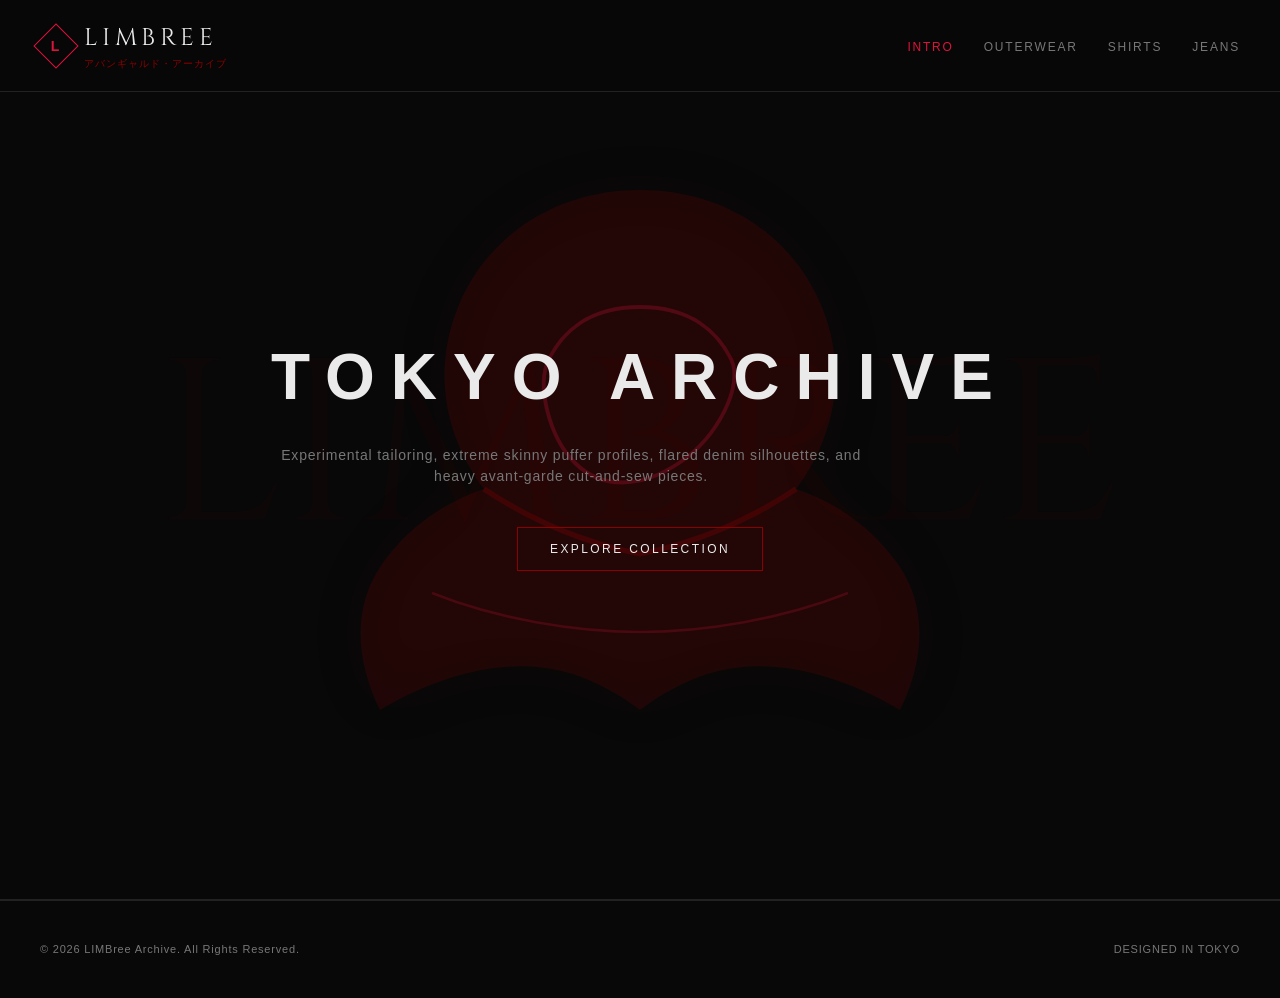
<file: index.html>
<!DOCTYPE html>
<html lang="en">
<head>
  <meta charset="UTF-8">
  <meta name="viewport" content="width=device-width, initial-scale=1.0">
  <title>LIMBree | Archive Dashboard</title>
  <link rel="stylesheet" href="style.css">
  <link href="https://fonts.googleapis.com/css2?family=Cinzel:wght@500;700&display=swap" rel="stylesheet">
</head>
<body>

  <header>
    <a href="index.html" class="brand-logo">
      <div class="logo-symbol"><span>L</span></div>
      <div>
        <div class="brand-name">LIMBree</div>
        <div class="jp-sub">アバンギャルド・アーカイブ</div>
      </div>
    </a>
    <nav>
      <ul>
        <li><a href="index.html" class="active">Intro</a></li>
        <li><a href="outerwear.html">Outerwear</a></li>
        <li><a href="shirts.html">Shirts</a></li>
        <li><a href="jeans.html">Jeans</a></li>
      </ul>
    </nav>
  </header>

  <main>
    <section class="hero-section">
      <div class="hero-bg-text">LIMBREE</div>
      
      <!-- Japanese Archive Dragon Watermark -->
      <div class="hero-dragon-bg">
        <svg viewBox="0 0 500 500" fill="none" xmlns="http://www.w3.org/2000/svg">
          <path d="M250 50C180 50 130 90 110 140C90 190 100 240 130 280C100 290 70 310 50 340C30 370 30 410 50 450C100 420 150 410 190 420C210 425 230 435 250 450C270 435 290 425 310 420C350 410 400 420 450 450C470 410 470 370 450 340C430 310 400 290 370 280C400 240 410 190 390 140C370 90 320 50 250 50Z" fill="#8B0000" fill-opacity="0.18"/>
          <path d="M180 180C190 160 210 140 250 140C290 140 310 160 320 180C330 200 310 240 280 260C250 280 220 280 200 260C180 240 170 200 180 180Z" stroke="#DC143C" stroke-width="3" stroke-opacity="0.25"/>
          <path d="M130 280C160 300 200 320 250 330C300 320 340 300 370 280" stroke="#8B0000" stroke-width="4" stroke-opacity="0.3"/>
          <path d="M90 360C140 380 200 390 250 390C300 390 360 380 410 360" stroke="#DC143C" stroke-width="2" stroke-opacity="0.2"/>
        </svg>
      </div>

      <div class="hero-content">
        <h1 class="hero-title">TOKYO ARCHIVE</h1>
        <p class="hero-desc">Experimental tailoring, extreme skinny puffer profiles, flared denim silhouettes, and heavy avant-garde cut-and-sew pieces.</p>
        <a href="outerwear.html" class="btn-archive">Explore Collection</a>
      </div>
    </section>
  </main>

  <footer>
    <div>© 2026 LIMBree Archive. All Rights Reserved.</div>
    <div>DESIGNED IN TOKYO</div>
  </footer>

  <script src="main.js"></script>
</body>
</html>
</file>
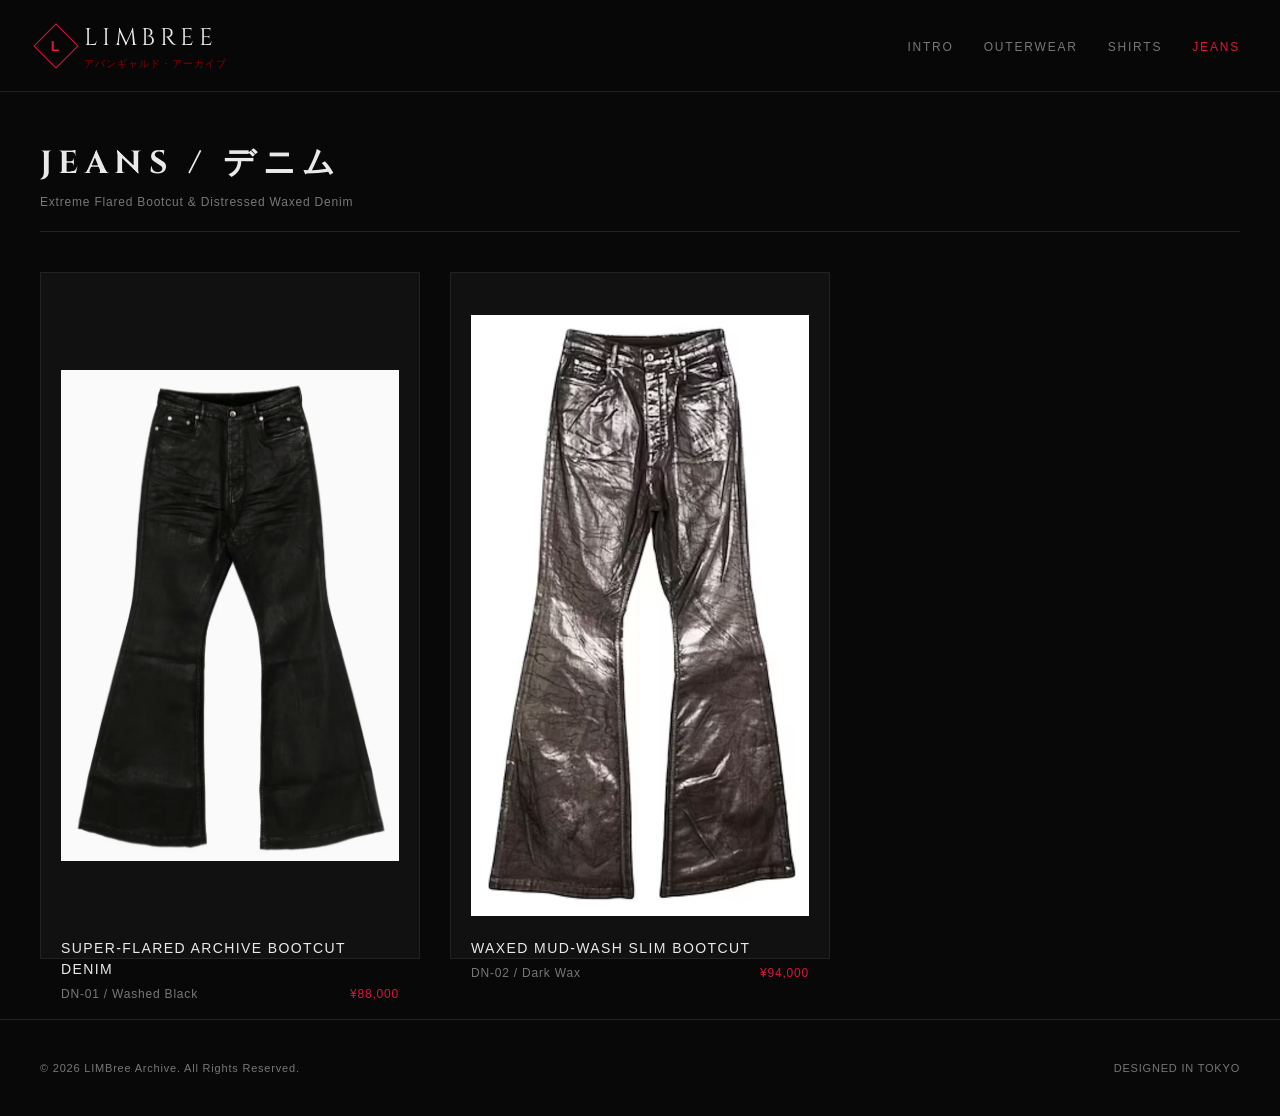
<file: jeans.html>
<!DOCTYPE html>
<html lang="en">
<head>
  <meta charset="UTF-8">
  <meta name="viewport" content="width=device-width, initial-scale=1.0">
  <title>Jeans | LIMBree Archive</title>
  <link rel="stylesheet" href="style.css">
  <link href="https://fonts.googleapis.com/css2?family=Cinzel:wght@500;700&display=swap" rel="stylesheet">
</head>
<body>

  <header>
    <a href="index.html" class="brand-logo">
      <div class="logo-symbol"><span>L</span></div>
      <div>
        <div class="brand-name">LIMBree</div>
        <div class="jp-sub">アバンギャルド・アーカイブ</div>
      </div>
    </a>
    <nav>
      <ul>
        <li><a href="index.html">Intro</a></li>
        <li><a href="outerwear.html">Outerwear</a></li>
        <li><a href="shirts.html">Shirts</a></li>
        <li><a href="jeans.html">Jeans</a></li>
      </ul>
    </nav>
  </header>

  <main class="catalog-container">
    <div class="catalog-header">
      <h1>JEANS / デニム</h1>
      <p style="color: var(--text-muted); font-size: 12px; margin-top: 5px;">Extreme Flared Bootcut & Distressed Waxed Denim</p>
    </div>

    <div class="grid-layout">
      <!-- Product 1 -->
      <div class="product-card">
        <div class="product-img">
          <img src="images/jeans1.png" alt="Super-Flared Archive Bootcut Denim">
        </div>
        <div class="product-title">Super-Flared Archive Bootcut Denim</div>
        <div class="product-meta">
          <span>DN-01 / Washed Black</span>
          <span class="product-price">¥88,000</span>
        </div>
      </div>

      <!-- Product 2 -->
      <div class="product-card">
        <div class="product-img">
          <img src="images/jeans2.png" alt="Waxed Mud-Wash Slim Bootcut">
        </div>
        <div class="product-title">Waxed Mud-Wash Slim Bootcut</div>
        <div class="product-meta">
          <span>DN-02 / Dark Wax</span>
          <span class="product-price">¥94,000</span>
        </div>
      </div>
    </div>
  </main>

  <footer>
    <div>© 2026 LIMBree Archive. All Rights Reserved.</div>
    <div>DESIGNED IN TOKYO</div>
  </footer>

  <script src="main.js"></script>
</body>
</html>
</file>
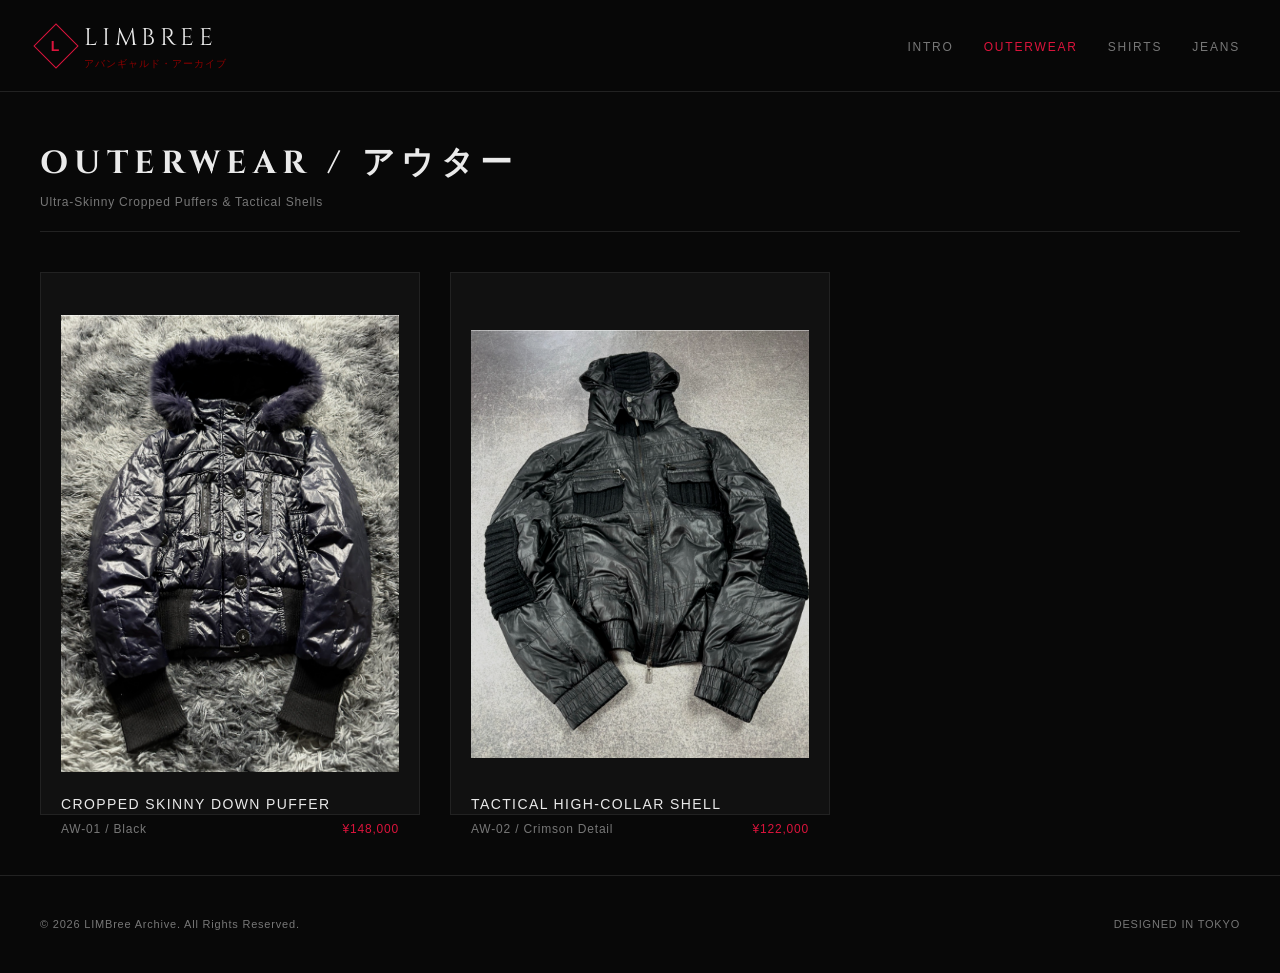
<file: outerwear.html>
<!DOCTYPE html>
<html lang="en">
<head>
  <meta charset="UTF-8">
  <meta name="viewport" content="width=device-width, initial-scale=1.0">
  <title>Outerwear | LIMBree Archive</title>
  <link rel="stylesheet" href="style.css">
  <link href="https://fonts.googleapis.com/css2?family=Cinzel:wght@500;700&display=swap" rel="stylesheet">
</head>
<body>

  <header>
    <a href="index.html" class="brand-logo">
      <div class="logo-symbol"><span>L</span></div>
      <div>
        <div class="brand-name">LIMBree</div>
        <div class="jp-sub">アバンギャルド・アーカイブ</div>
      </div>
    </a>
    <nav>
      <ul>
        <li><a href="index.html">Intro</a></li>
        <li><a href="outerwear.html">Outerwear</a></li>
        <li><a href="shirts.html">Shirts</a></li>
        <li><a href="jeans.html">Jeans</a></li>
      </ul>
    </nav>
  </header>

  <main class="catalog-container">
    <div class="catalog-header">
      <h1>OUTERWEAR / アウター</h1>
      <p style="color: var(--text-muted); font-size: 12px; margin-top: 5px;">Ultra-Skinny Cropped Puffers & Tactical Shells</p>
    </div>

    <div class="grid-layout">
      <!-- Product 1 -->
      <div class="product-card">
        <div class="product-img">
          <img src="images/outerwear1.png" alt="Cropped Skinny Down Puffer">
        </div>
        <div class="product-title">Cropped Skinny Down Puffer</div>
        <div class="product-meta">
          <span>AW-01 / Black</span>
          <span class="product-price">¥148,000</span>
        </div>
      </div>

      <!-- Product 2 -->
      <div class="product-card">
        <div class="product-img">
          <img src="images/outerwear2.png" alt="Tactical High-Collar Shell">
        </div>
        <div class="product-title">Tactical High-Collar Shell</div>
        <div class="product-meta">
          <span>AW-02 / Crimson Detail</span>
          <span class="product-price">¥122,000</span>
        </div>
      </div>
    </div>
  </main>

  <footer>
    <div>© 2026 LIMBree Archive. All Rights Reserved.</div>
    <div>DESIGNED IN TOKYO</div>
  </footer>

  <script src="main.js"></script>
</body>
</html>
</file>
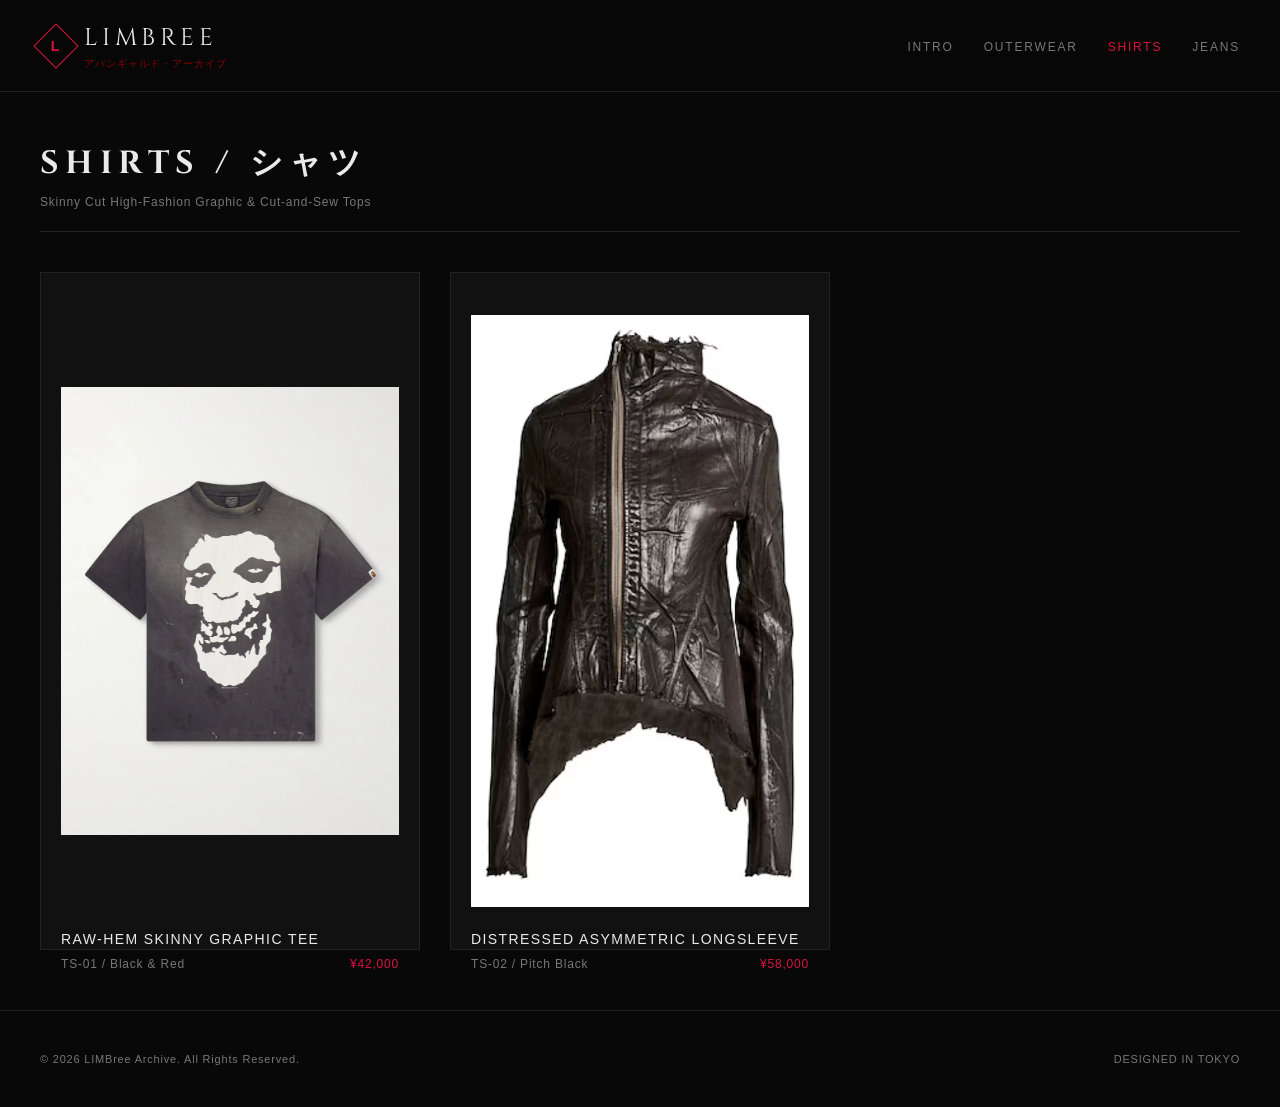
<file: shirts.html>
<!DOCTYPE html>
<html lang="en">
<head>
  <meta charset="UTF-8">
  <meta name="viewport" content="width=device-width, initial-scale=1.0">
  <title>Shirts | LIMBree Archive</title>
  <link rel="stylesheet" href="style.css">
  <link href="https://fonts.googleapis.com/css2?family=Cinzel:wght@500;700&display=swap" rel="stylesheet">
</head>
<body>

  <header>
    <a href="index.html" class="brand-logo">
      <div class="logo-symbol"><span>L</span></div>
      <div>
        <div class="brand-name">LIMBree</div>
        <div class="jp-sub">アバンギャルド・アーカイブ</div>
      </div>
    </a>
    <nav>
      <ul>
        <li><a href="index.html">Intro</a></li>
        <li><a href="outerwear.html">Outerwear</a></li>
        <li><a href="shirts.html">Shirts</a></li>
        <li><a href="jeans.html">Jeans</a></li>
      </ul>
    </nav>
  </header>

  <main class="catalog-container">
    <div class="catalog-header">
      <h1>SHIRTS / シャツ</h1>
      <p style="color: var(--text-muted); font-size: 12px; margin-top: 5px;">Skinny Cut High-Fashion Graphic & Cut-and-Sew Tops</p>
    </div>

    <div class="grid-layout">
      <!-- Product 1 -->
      <div class="product-card">
        <div class="product-img">
          <img src="images/shirt1.png" alt="Raw-Hem Skinny Graphic Tee">
        </div>
        <div class="product-title">Raw-Hem Skinny Graphic Tee</div>
        <div class="product-meta">
          <span>TS-01 / Black & Red</span>
          <span class="product-price">¥42,000</span>
        </div>
      </div>

      <!-- Product 2 -->
      <div class="product-card">
        <div class="product-img">
          <img src="images/shirt2.png" alt="Distressed Asymmetric Longsleeve">
        </div>
        <div class="product-title">Distressed Asymmetric Longsleeve</div>
        <div class="product-meta">
          <span>TS-02 / Pitch Black</span>
          <span class="product-price">¥58,000</span>
        </div>
      </div>
    </div>
  </main>

  <footer>
    <div>© 2026 LIMBree Archive. All Rights Reserved.</div>
    <div>DESIGNED IN TOKYO</div>
  </footer>

  <script src="main.js"></script>
</body>
</html>
</file>
<file: style.css>
:root {
  --bg-color: #080808;
  --panel-bg: #111111;
  --accent-red: #8B0000;
  --bright-red: #DC143C;
  --text-main: #EAEAEA;
  --text-muted: #777777;
  --border-dark: #222222;
  --font-main: 'Helvetica Neue', 'Arial', sans-serif;
  --font-gothic: 'Cinzel', serif;
}

* {
  margin: 0;
  padding: 0;
  box-sizing: border-box;
}

body {
  background-color: var(--bg-color);
  color: var(--text-main);
  font-family: var(--font-main);
  line-height: 1.5;
  letter-spacing: 0.05em;
  overflow-x: hidden;
}

/* Header & Navigation */
header {
  position: fixed;
  top: 0;
  left: 0;
  width: 100%;
  display: flex;
  justify-content: space-between;
  align-items: center;
  padding: 20px 40px;
  background-color: rgba(8, 8, 8, 0.9);
  backdrop-filter: blur(10px);
  border-bottom: 1px solid var(--border-dark);
  z-index: 1000;
}

.brand-logo {
  display: flex;
  align-items: center;
  gap: 12px;
  text-decoration: none;
  color: var(--text-main);
}

.logo-symbol {
  width: 32px;
  height: 32px;
  border: 1px solid var(--bright-red);
  transform: rotate(45deg);
  display: flex;
  justify-content: center;
  align-items: center;
}

.logo-symbol span {
  font-weight: 900;
  font-size: 14px;
  color: var(--bright-red);
  transform: rotate(-45deg);
}

.brand-name {
  font-family: var(--font-gothic);
  font-size: 24px;
  letter-spacing: 0.2em;
  text-transform: uppercase;
}

.jp-sub {
  font-size: 10px;
  color: var(--accent-red);
  letter-spacing: 0.1em;
}

nav ul {
  display: flex;
  list-style: none;
  gap: 30px;
}

nav a {
  color: var(--text-muted);
  text-decoration: none;
  text-transform: uppercase;
  font-size: 12px;
  letter-spacing: 0.15em;
  transition: color 0.3s ease;
}

nav a:hover, nav a.active {
  color: var(--bright-red);
}

/* Hero & Section Styling */
.hero-section {
  height: 100vh;
  display: flex;
  flex-direction: column;
  justify-content: center;
  align-items: center;
  text-align: center;
  padding: 0 20px;
  position: relative;
  border-bottom: 1px solid var(--border-dark);
}

.hero-bg-text {
  position: absolute;
  font-size: 18vw;
  font-family: var(--font-gothic);
  color: rgba(139, 0, 0, 0.05);
  user-select: none;
  z-index: 2;
}

/* Dragon Background Watermark */
.hero-dragon-bg {
  position: absolute;
  top: 50%;
  left: 50%;
  transform: translate(-50%, -50%);
  width: 650px;
  height: 650px;
  z-index: 1;
  pointer-events: none;
  display: flex;
  justify-content: center;
  align-items: center;
}

.hero-dragon-bg svg {
  width: 100%;
  height: 100%;
  filter: drop-shadow(0 0 30px rgba(139, 0, 0, 0.2));
}

.hero-content {
  position: relative;
  z-index: 3;
}

.hero-title {
  font-size: 4rem;
  text-transform: uppercase;
  letter-spacing: 0.25em;
  margin-bottom: 20px;
}

.hero-desc {
  max-width: 600px;
  color: var(--text-muted);
  font-size: 14px;
  margin-bottom: 40px;
}

.btn-archive {
  display: inline-block;
  padding: 12px 32px;
  border: 1px solid var(--accent-red);
  color: var(--text-main);
  text-decoration: none;
  text-transform: uppercase;
  font-size: 12px;
  letter-spacing: 0.2em;
  transition: all 0.3s ease;
}

.btn-archive:hover {
  background-color: var(--accent-red);
  color: #fff;
}

/* Catalog Page Layout */
.catalog-container {
  padding: 140px 40px 60px;
}

.catalog-header {
  margin-bottom: 40px;
  border-bottom: 1px solid var(--border-dark);
  padding-bottom: 20px;
}

.catalog-header h1 {
  font-size: 2rem;
  font-family: var(--font-gothic);
  letter-spacing: 0.2em;
}

.grid-layout {
  display: grid;
  grid-template-columns: repeat(auto-fill, minmax(300px, 1fr));
  gap: 30px;
}

.product-card {
  background-color: var(--panel-bg);
  border: 1px solid var(--border-dark);
  padding: 20px;
  transition: border-color 0.3s ease;
}

.product-card:hover {
  border-color: var(--accent-red);
}

.product-img {
  height: 100%;
  overflow: hidden;
  display: flex;
  justify-content: center;
  align-items: center;
}

.product-img img {
  width: 100%;
  height: 100%;
  object-fit: contain;
}

.product-title {
  font-size: 14px;
  text-transform: uppercase;
  letter-spacing: 0.1em;
  margin-bottom: 5px;
}

.product-meta {
  display: flex;
  justify-content: space-between;
  font-size: 12px;
  color: var(--text-muted);
}

.product-price {
  color: var(--bright-red);
}

footer {
  padding: 40px;
  border-top: 1px solid var(--border-dark);
  display: flex;
  justify-content: space-between;
  font-size: 11px;
  color: var(--text-muted);
}
</file>
